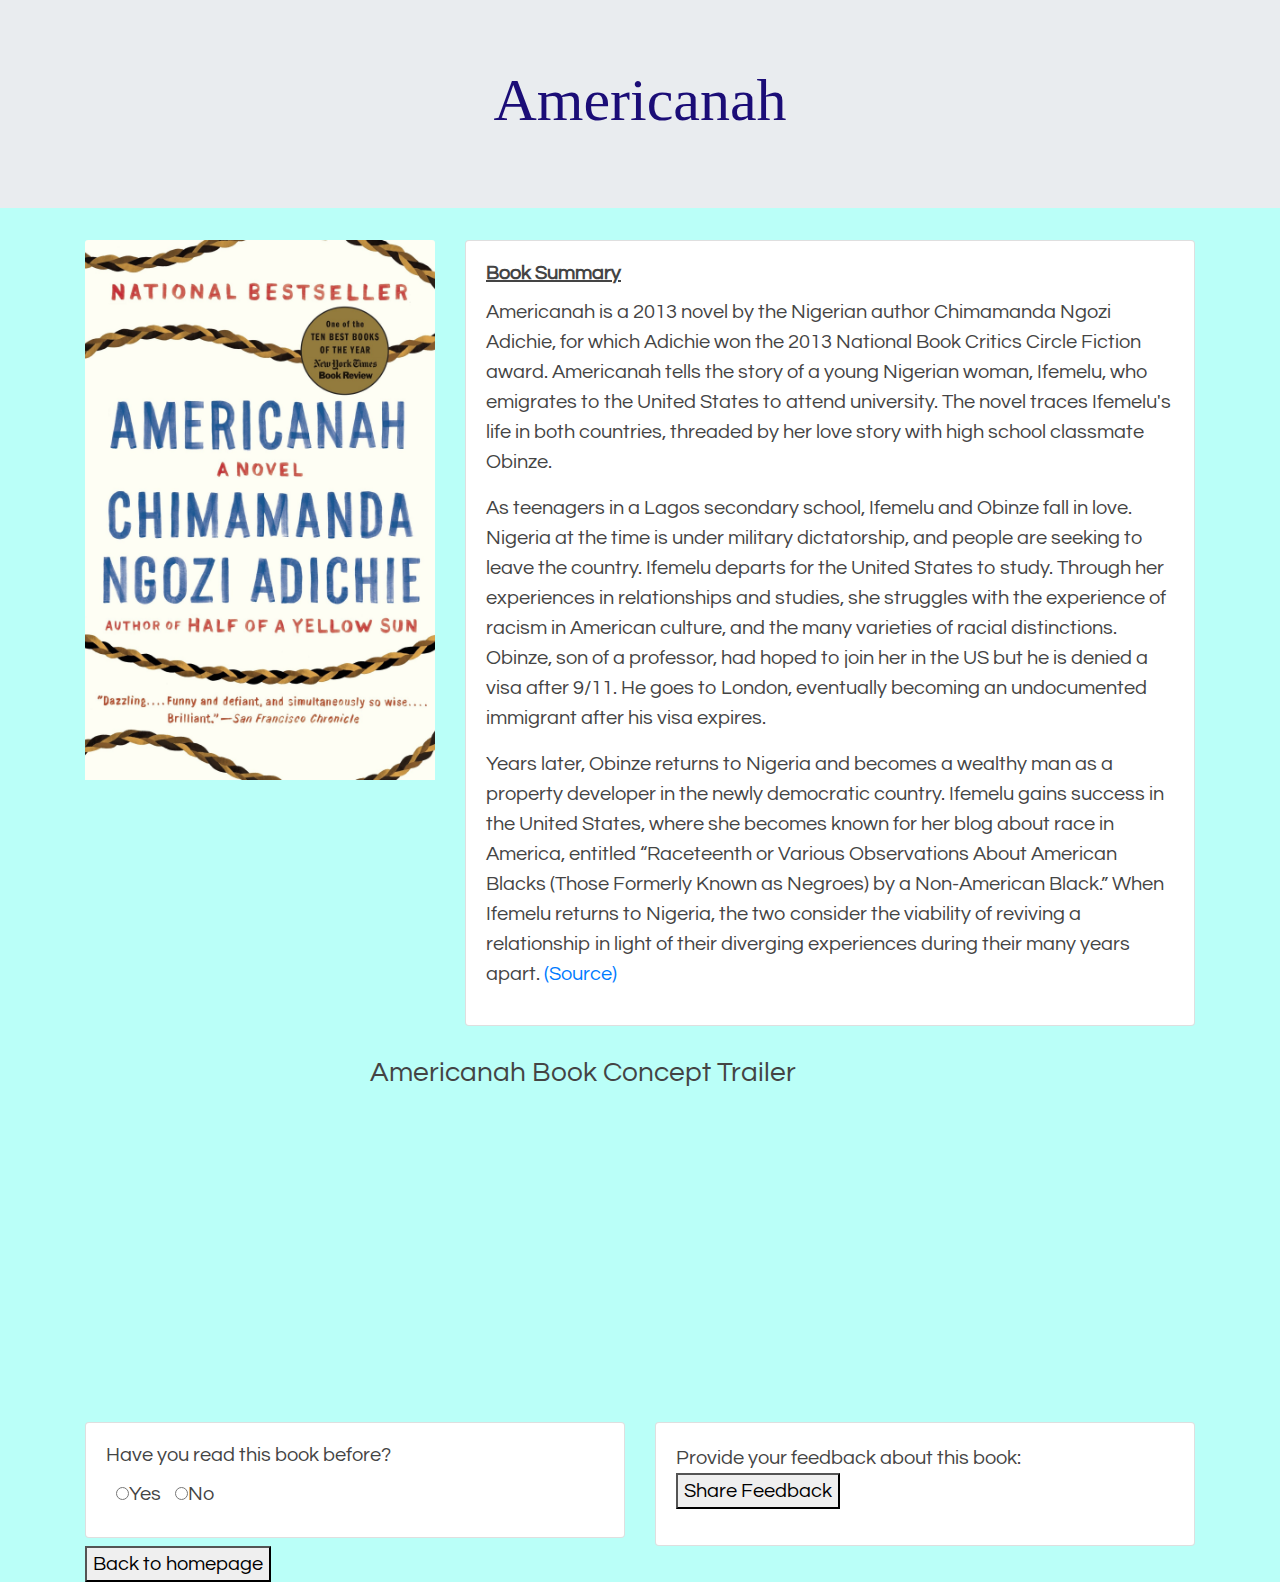
<file: page2.html>
<!doctype html>
<html lang="en">
<head>
  <meta charset="utf-8">
  <meta name="viewport" content="width=device-width, initial-scale=1, shrink-to-fit=no">
  <link rel="stylesheet" href="https://maxcdn.bootstrapcdn.com/bootstrap/4.0.0/css/bootstrap.min.css" integrity="sha384-Gn5384xqQ1aoWXA+058RXPxPg6fy4IWvTNh0E263XmFcJlSAwiGgFAW/dAiS6JXm" crossorigin="anonymous">
  <link rel="stylesheet" type="text/css" href="custom.css">
  <link href='https://fonts.googleapis.com/css?family=Questrial' rel='stylesheet' type='text/css'>
  </head>

<body>

  <!--Header-->

    <div class="jumbotron jumbotron-fluid title">
      <h1 class="h1-font">Americanah</h1>
    </div>
</div>


  <!--Main Information-->

    <div class="container container-fluid">
      <div class="row">
        <div class="col-sm-4">
          <div>
          <img class="card-img-top" src="images/Americanah.jpg">
          </div>
        </div>
      <div class="col-sm-8">
        <div class="card" style="width: responsive;">
          <div class="card-body">
          <h5 class="card-title"><b><u>Book Summary</u></b></h5>
          <p class="card-text">Americanah is a 2013 novel by the Nigerian author Chimamanda Ngozi Adichie, for which Adichie won the 2013 National Book Critics Circle Fiction award. Americanah tells the story of a young Nigerian woman, Ifemelu, who emigrates to the United States to attend university. The novel traces Ifemelu's life in both countries, threaded by her love story with high school classmate Obinze.</p>
          <p>As teenagers in a Lagos secondary school, Ifemelu and Obinze fall in love. Nigeria at the time is under military dictatorship, and people are seeking to leave the country. Ifemelu departs for the United States to study. Through her experiences in relationships and studies, she struggles with the experience of racism in American culture, and the many varieties of racial distinctions. Obinze, son of a professor, had hoped to join her in the US but he is denied a visa after 9/11. He goes to London, eventually becoming an undocumented immigrant after his visa expires.</p>
          <p>Years later, Obinze returns to Nigeria and becomes a wealthy man as a property developer in the newly democratic country. Ifemelu gains success in the United States, where she becomes known for her blog about race in America, entitled “Raceteenth or Various Observations About American Blacks (Those Formerly Known as Negroes) by a Non-American Black.” When Ifemelu returns to Nigeria, the two consider the viability of reviving a relationship in light of their diverging experiences during their many years apart. <a href="https://en.wikipedia.org/wiki/Americanah" target="_blank">(Source)</a></p>
        </div>
       </div>
      </div>
    </div>
  </div>
        
</br>

  <div class="container container-fluid margin-top">
    <div class="row">
      <div class="col-sm-3"></div>
        <div class="col-sm-6">
        <h3>Americanah Book Concept Trailer</h3>
        <iframe width="560" height="315" src="https://www.youtube.com/embed/tlvf7acStiA" frameborder="0" allow="autoplay; encrypted-media" allowfullscreen></iframe>
        </div>
      <div class="col-sm-3"></div>
    </div>
  </div>

    <!--Question 1---->

  <div class="container container-fluid margin-top">
    <div class="row">
      <div class="col-sm-6">
        <div class="card">
          <div class="card-body">
            <h5 class="card-title">Have you read this book before?</h5>
            <label class="radio-inline"><input type="radio" name="radio2" value="Yes" data-correct="Yes" onclick="question4(event)">Yes</label>
            <label class="radio-inline"><input type="radio" name="radio2" value="Not yet" data-correct="Yes" onclick="question4(event)">No</label>
          </div>
        </div>
      </div>

    <!--Question 3---->

      <div class="col-sm-6">
        <div class="card">
          <div class="card-body">
            <form id="bookForm">Provide your feedback about this book: <br>
            </form>
            <button onclick = "shortAnswer3()"> Share Feedback </button>
            <p id="feedback1"></p>
          </div>
        </div>
      </div>
    </div>
  </div>

  <div class="container container-fluid margin-top">
    <div class="row">
      <div class="col-sm-12">
        <a href="index.html" target="_blank"><button onclick()> Back to homepage</button></a>
      </div>
    </div>
  </div>


     <script src="script.js"></script>


</body>
</html>
</file>
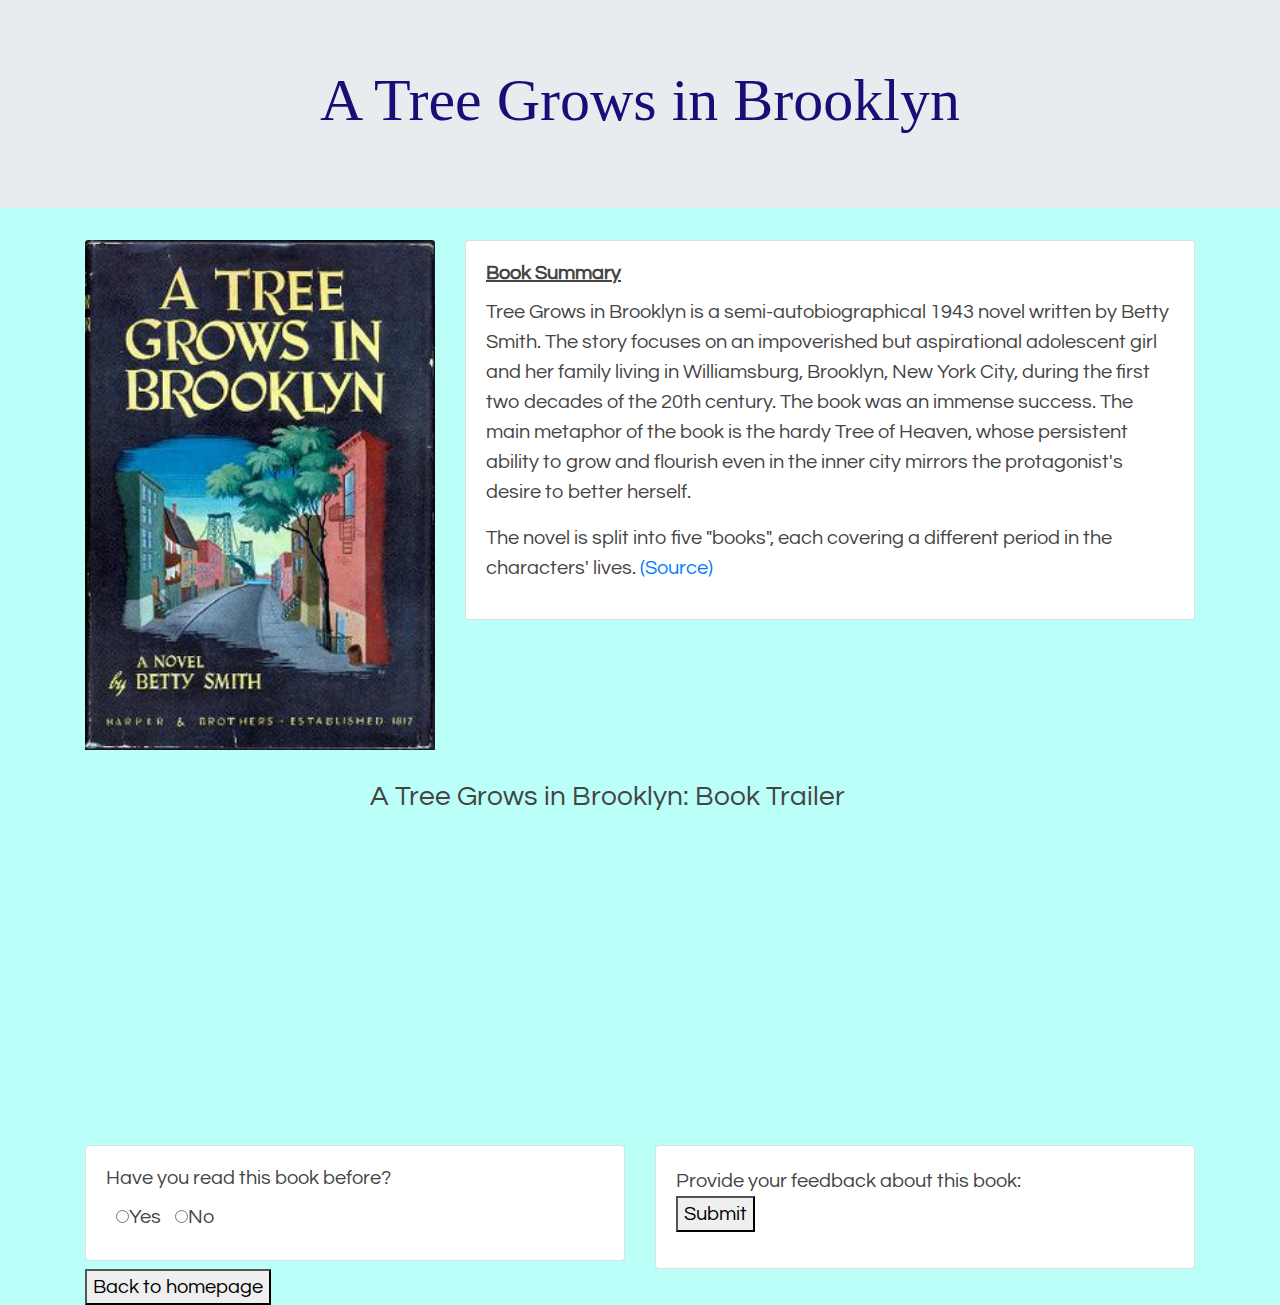
<file: page3.html>
<!doctype html>
<html lang="en">
<head>
  <meta charset="utf-8">
  <meta name="viewport" content="width=device-width, initial-scale=1, shrink-to-fit=no">
  <link rel="stylesheet" href="https://maxcdn.bootstrapcdn.com/bootstrap/4.0.0/css/bootstrap.min.css" integrity="sha384-Gn5384xqQ1aoWXA+058RXPxPg6fy4IWvTNh0E263XmFcJlSAwiGgFAW/dAiS6JXm" crossorigin="anonymous">
  <link rel="stylesheet" type="text/css" href="custom.css">
  <link href='https://fonts.googleapis.com/css?family=Questrial' rel='stylesheet' type='text/css'>
  </head>

<body>

  <!--Header-->

    <div class="jumbotron jumbotron-fluid title">
      <h1 class="h1-font">A Tree Grows in Brooklyn</h1>
    </div>
</div>


  <!--Main Information-->

    <div class="container container-fluid">
      <div class="row">
        <div class="col-sm-4">
          <div>
          <img class="card-img-top" src="images/TreeGrowsInBrooklyn.jpg">
          </div>
        </div>
      <div class="col-sm-8">
        <div class="card" style="width: responsive;">
          <div class="card-body">
          <h5 class="card-title"><b><u>Book Summary</u></b></h5>
          <p class="card-text"> Tree Grows in Brooklyn is a semi-autobiographical 1943 novel written by Betty Smith. The story focuses on an impoverished but aspirational adolescent girl and her family living in Williamsburg, Brooklyn, New York City, during the first two decades of the 20th century. The book was an immense success. The main metaphor of the book is the hardy Tree of Heaven, whose persistent ability to grow and flourish even in the inner city mirrors the protagonist's desire to better herself.</p>
          <p>The novel is split into five "books", each covering a different period in the characters' lives. <a href="https://en.wikipedia.org/wiki/A_Tree_Grows_in_Brooklyn_(novel)" target="_blank">(Source)</a></p>
        </div>
       </div>
      </div>
    </div>
  </div>
    
</br>    

  <div class="container container-fluid margin-top">
    <div class="row">
      <div class="col-sm-3"></div>
        <div class="col-sm-6">
        <h3>A Tree Grows in Brooklyn: Book Trailer</h3>
        <iframe width="560" height="315" src="https://www.youtube.com/embed/iM3ZMtgCWPM" frameborder="0" allow="autoplay; encrypted-media" allowfullscreen></iframe>
        </div>
    </div>
  </div>

    <!--Question 1---->

    <div class="container container-fluid margin-top">
      <div class="row">
        <div class="col-sm-6">
          <div class="card">
            <div class="card-body">
              <h5 class="card-title">Have you read this book before?</h5>
              <label class="radio-inline"><input type="radio" name="radio2" value="Yes" data-correct="Yes" onclick="question4(event)">Yes</label>
              <label class="radio-inline"><input type="radio" name="radio2" value="Not yet" data-correct="Yes" onclick="question4(event)">No</label>
            </div>
          </div>
        </div>

    <!--Question 3---->

      <div class="col-sm-6">
        <div class="card">
          <div class="card-body">
            <form id="bookForm">Provide your feedback about this book: <br>
            </form>
            <button onclick = "shortAnswer3()"> Submit </button>
            <p id="feedback1"></p>
          </div>
        </div>
       </div>
     </div>
   </div>

  <div class="container container-fluid margin-top">
    <div class="row">
      <div class="col-sm-12">
        <a href="index.html" target="_blank"><button onclick()> Back to homepage</button></a>
      </div>
    </div>
  </div>

     <script src="script.js"></script>


</body>
</html>
</file>
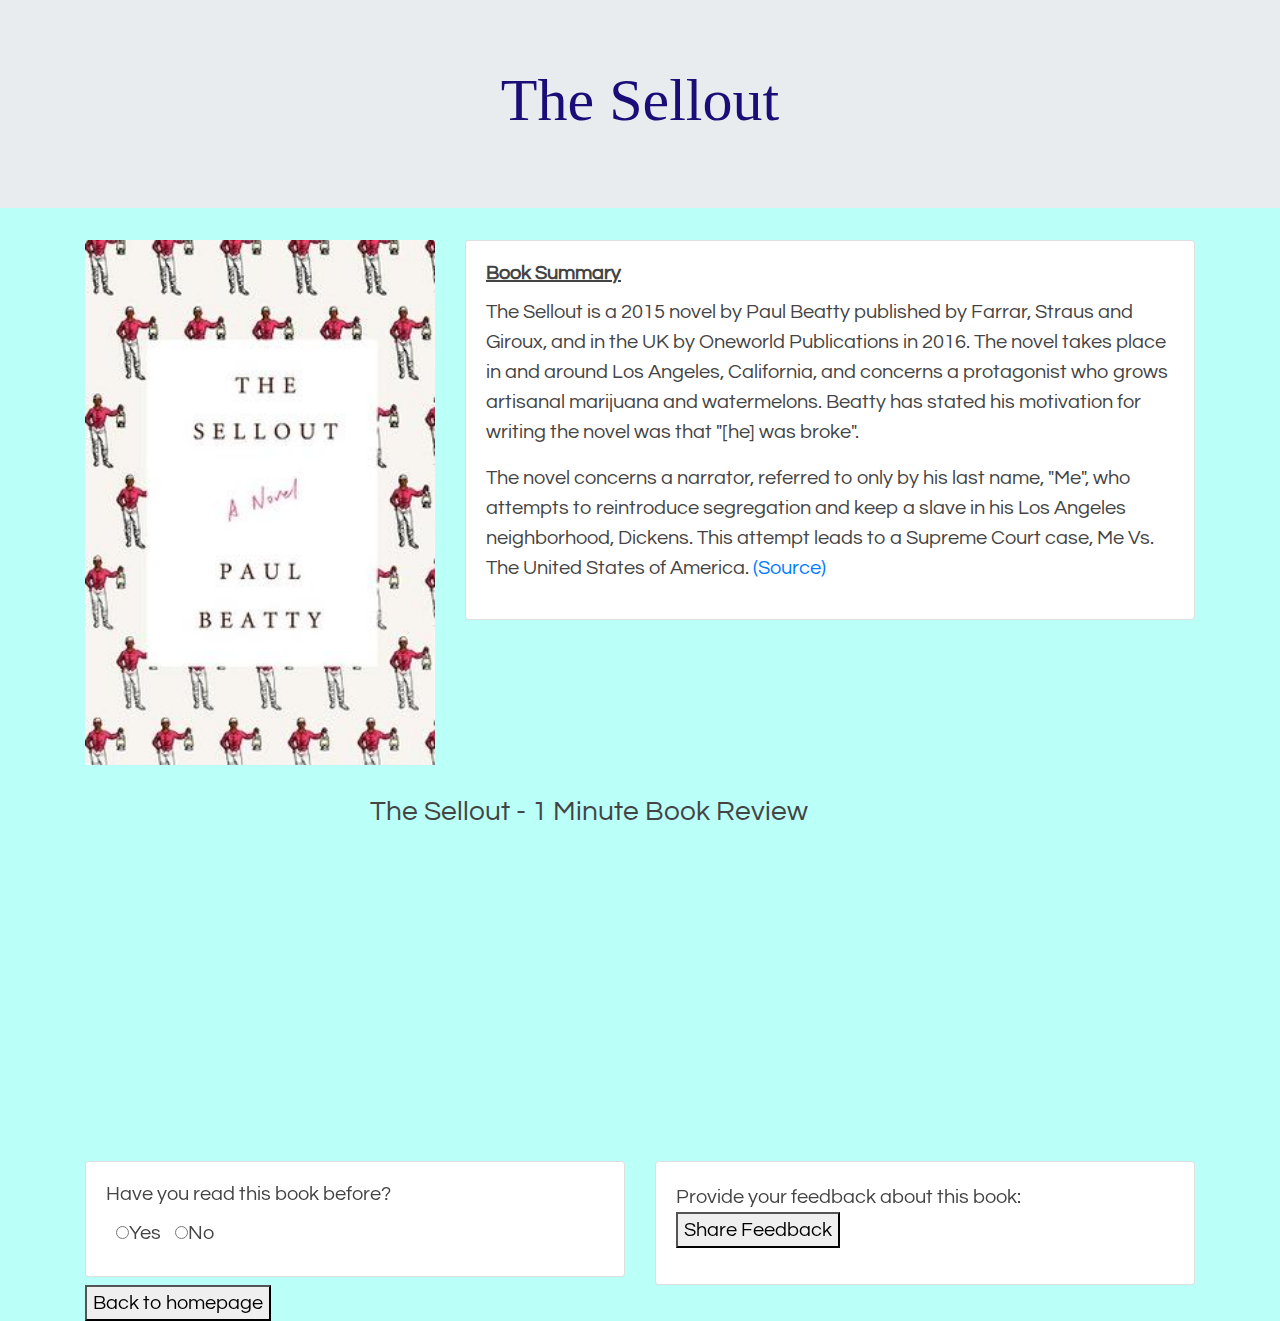
<file: page4.html>
<!doctype html>
<html lang="en">
<head>
  <meta charset="utf-8">
  <meta name="viewport" content="width=device-width, initial-scale=1, shrink-to-fit=no">
  <link rel="stylesheet" href="https://maxcdn.bootstrapcdn.com/bootstrap/4.0.0/css/bootstrap.min.css" integrity="sha384-Gn5384xqQ1aoWXA+058RXPxPg6fy4IWvTNh0E263XmFcJlSAwiGgFAW/dAiS6JXm" crossorigin="anonymous">
  <link rel="stylesheet" type="text/css" href="custom.css">
  <link href='https://fonts.googleapis.com/css?family=Questrial' rel='stylesheet' type='text/css'>
  </head>

<body>

  <!--Header-->

    <div class="jumbotron jumbotron-fluid title">
      <h1 class="h1-font">The Sellout</h1>
    </div>
</div>


  <!--Main Information-->

    <div class="container container-fluid">
      <div class="row">
        <div class="col-sm-4">
          <div>
          <img class="card-img-top" src="images/Sellout.jpg">
          </div>
        </div>
      <div class="col-sm-8">
        <div class="card" style="width: responsive;">
          <div class="card-body">
          <h5 class="card-title"><b><u>Book Summary</u></b></h5>
          <p class="card-text"> The Sellout is a 2015 novel by Paul Beatty published by Farrar, Straus and Giroux, and in the UK by Oneworld Publications in 2016. The novel takes place in and around Los Angeles, California, and concerns a protagonist who grows artisanal marijuana and watermelons. Beatty has stated his motivation for writing the novel was that "[he] was broke".</p>
          <p>The novel concerns a narrator, referred to only by his last name, "Me", who attempts to reintroduce segregation and keep a slave in his Los Angeles neighborhood, Dickens. This attempt leads to a Supreme Court case, Me Vs. The United States of America. <a href="https://en.wikipedia.org/wiki/The_Sellout_(novel)" target="_blank">(Source)</a></p>
        </div>
       </div>
      </div>
    </div>
  </div>
        
</br>

  <div class="container container-fluid margin-top">
    <div class="row">
      <div class="col-sm-3"></div>
        <div class="col-sm-6">
        <h3>The Sellout - 1 Minute Book Review</h3>
       <iframe width="560" height="315" src="https://www.youtube.com/embed/omLvcebr5bI" frameborder="0" allow="autoplay; encrypted-media" allowfullscreen></iframe>
        </div>
        <div class="col-sm-3"></div>
    </div>
  </div>


    <!--Question 1---->

    <div class="container container-fluid margin-top">
      <div class="row">
        <div class="col-sm-6">
          <div class="card">
            <div class="card-body">
              <h5 class="card-title">Have you read this book before?</h5>
              <label class="radio-inline"><input type="radio" name="radio2" value="Yes" data-correct="Yes" onclick="question4(event)">Yes</label>
              <label class="radio-inline"><input type="radio" name="radio2" value="Not yet" data-correct="Yes" onclick="question4(event)">No</label>
            </div>
          </div>
        </div>

    <!--Question 3---->

        <div class="col-sm-6">
          <div class="card">
            <div class="card-body">
              <form id="bookForm">Provide your feedback about this book: <br></form>
              <button onclick = "shortAnswer3()"> Share Feedback </button>
              <p id="feedback1"></p>
            </div>
          </div>
        </div>
      </div>
    </div>

  <div class="container container-fluid margin-top">
    <div class="row">
      <div class="col-sm-12">
        <a href="index.html" target="_blank"><button onclick()> Back to homepage</button></a>
      </div>
    </div>
  </div>


     <script src="script.js"></script>


</body>
</html>
</file>
<file: custom.css>
body {
  background: #bafff8;
  font-family: Questrial;
  font-size: 20px;
  color: #444;
}

.jumbotron {
  background-image: url("https://lh3.googleusercontent.com/BFrWPfWqQ86wKI0hhR4K_mBhXsKSxtenXVu3se8awg46YkfrKi0ebJOTYfi6n0mvVzkXqlGAy9RUVCXjInjCSB2wlu1P4q_9Q39JzQh7wHaM5Q5mLOKoOuI_DQ1z64aYW5mqqgLF=w2400");
  color: #1B0D77;
}

.title {
  text-align: center;
}

.h1-font {
  font-size: 60px;
  font-family: Impact;
}

.img-thumbnail {
  padding: 20px;
  border-color: black;
  border-width: 10px;
  border-top-left-radius: 100px;
  border-top-left-radius: 5px;
  height: auto;
  width: auto;
}

.img-bookmark {
  position: relative;
  height: 80rem;
  width: 35rem;
}

.radio-inline {
  padding-left: 10px;
}

.q3txt {
  padding-left: 5px;
}

.bookmarktxt {
  background: none repeat scroll 0 0;
  color: #FFF;
  font-size: 2rem;
  font-family: Oswald;
  top: 0;
  left: 0;
  text-align: center;
  position: absolute;
  margin-top: 8rem;
  margin-left: 25.5rem;
}

.input-group {
  padding: .5rem;
}

#radio1 {
  color: #ffffcc;
}

#favQuote {
  color: #e6f7ff;
}

#favBooks {
  color: #d9d9d9;
}
</file>
